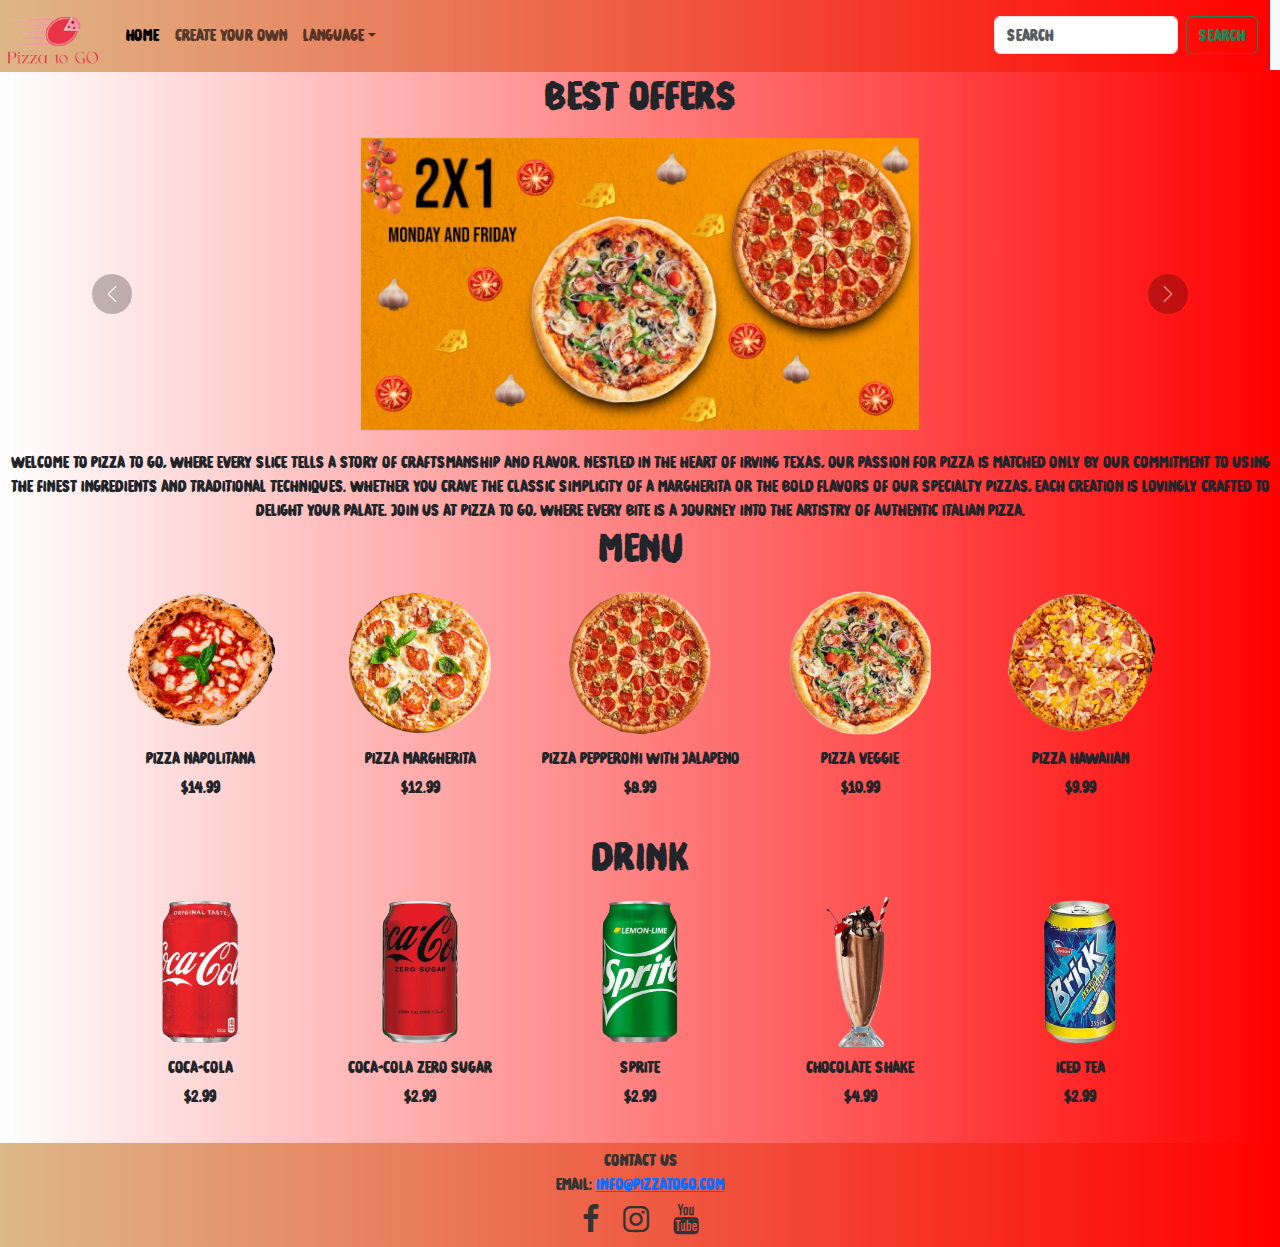
<file: Index/Index.html>
<!DOCTYPE html>
<html lang="en">
<head>
  <meta charset="UTF-8">
    <meta name="viewport" content="width=device-width, initial-scale=1.0">
    <link href="https://cdn.jsdelivr.net/npm/bootstrap@5.3.3/dist/css/bootstrap.min.css" rel="stylesheet" integrity="sha384-QWTKZyjpPEjISv5WaRU9OFeRpok6YctnYmDr5pNlyT2bRjXh0JMhjY6hW+ALEwIH" crossorigin="anonymous">
    <script src="https://cdn.jsdelivr.net/npm/bootstrap@5.3.3/dist/js/bootstrap.bundle.min.js" integrity="sha384-YvpcrYf0tY3lHB60NNkmXc5s9fDVZLESaAA55NDzOxhy9GkcIdslK1eN7N6jIeHz" crossorigin="anonymous"></script>
    <script src="https://ajax.googleapis.com/ajax/libs/jquery/2.1.1/jquery.min.js"></script>
    <link rel="stylesheet" href="https://cdnjs.cloudflare.com/ajax/libs/font-awesome/4.7.0/css/font-awesome.min.css">
    <link rel="stylesheet" href="style.css">
    <title>Pizza to Go</title>
</head>
<body>
  <nav class="navbar navbar-expand-lg navbar-light bg-light"> 
    <div class="container-fluid">
      <a class="navbar-brand" href="Index.html"><img src="/Image/Logo.jpg" alt="logo" width="100"></a> 
      <button class="navbar-toggler" type="button" data-bs-toggle="collapse" data-bs-target="#navbarSupportedContent" aria-controls="navbarSupportedContent" aria-expanded="false" aria-label="Toggle navigation">
        <span class="navbar-toggler-icon"></span>
      </button>
      <div class="collapse navbar-collapse" id="navbarSupportedContent">
        <ul class="navbar-nav me-auto mb-2 mb-lg-0">
          <li class="nav-item">
            <a class="nav-link active" aria-current="page" href="Index.html">Home</a>
          </li>
          <li class="nav-item">
            <a class="nav-link" href="Createyourown.html">Create your Own</a>
          </li>
          <li class="nav-item dropdown">
            <a class="nav-link dropdown-toggle" href="#" role="button" data-bs-toggle="dropdown" aria-expanded="false">Language</a>
            <ul class="dropdown-menu">
              <li><a class="dropdown-item" href="Indexspanish.html">Spanish</a></li>
              <li><a class="dropdown-item" href="Index.html">English</a></li>
            </ul>
          </li>
        </ul>
        <form class="d-flex" role="search">
          <input class="form-control me-2" type="search" placeholder="Search" aria-label="Search">
          <button class="btn btn-outline-success" type="submit">Search</button>
        </form>
      </div>
    </div>
  </nav>
  <div class="container">
    <h1 class="pop">Best offers</h1>
    <div class= "col-3 col-md-6 col-xl-12">
      <div id= "carouselExampleInterval" class= "carousel slide" data-bs-ride= "carousel">
        <div class="carousel-inner">
          <div class="carousel-item active">
            <img src="/Image/offer2.jpg" class="d-block w-50" alt="offer1">
          </div>
          <div class="carousel-item">
            <img src="/Image/offer3.jpg" class="d-block w-50" alt="offer2">
          </div>
          <div class="carousel-item">
            <img src="/Image/offer4.jpg" class="d-block w-50" alt="offer3">
          </div>
        </div>
        <button class="carousel-control-prev" type="button" data-bs-target="#carouselExampleInterval" data-bs-slide="prev">
          <span class="carousel-control-prev-icon" aria-hidden="true"></span>
          <span class="visually-hidden">Previous</span>
        </button>
        <button class="carousel-control-next" type="button" data-bs-target="#carouselExampleInterval" data-bs-slide="next">
          <span class="carousel-control-next-icon" aria-hidden="true"></span>
          <span class="visually-hidden">Next</span>
        </button>
      </div>
    </div>
  </div>
  <div class="container-menu">
    <div class="col-3 col-md-6 col-xl-12">
      <div class="intro">
        <p>Welcome to Pizza to Go, where every slice tells a story of craftsmanship and flavor. Nestled in the heart of Irving Texas, our passion for pizza is matched only by our commitment to using the finest ingredients and traditional techniques. Whether you crave the classic simplicity of a Margherita or the bold flavors of our specialty pizzas, each creation is lovingly crafted to delight your palate. Join us at Pizza to Go, where every bite is a journey into the artistry of authentic Italian pizza.</p>
      </div>
    </div>
  </div>
  <div class="container">
    <div class="col-3 col-md-6 col-xl-12">
      <h1 class="m">Menu</h1>
      <ul class="menu-list">
        <li>
          <img src="/Image/nap.jpg" alt="Pizza_1">
          <h3>Pizza Napolitana</h3>
          <h3> $14.99</h3>
        </li>
        <li>
          <img src="/Image/marg.jpg" alt="Pizza_2">
          <h3>Pizza Margherita</h3>
          <h3> $12.99</h3>
        </li>
        <li>
          <img src="/Image/pep.jpg" alt="Pizza_3">
          <h3>Pizza Pepperoni with jalapeno</h3>
          <h3> $8.99</h3>
        </li>
        <li>
          <img src="/Image/veg.jpg" alt="Pizza_4">
          <h3>Pizza Veggie</h3>
          <h3> $10.99</h3>
        </li>
        <li>
          <img src="/Image/haw.jpg" alt="Pizza_5">
          <h3>Pizza Hawaiian</h3>
          <h3> $9.99</h3>
        </li>
      </ul>
    </div>
  </div>
  <div class="container">
    <div class="col-3 col-md-6 col-xl-12">
      <div class="beverages">
        <h1>Drink</h1>
        <ul class="beverage-list">
          <li>
            <img src="/Image/coca.jpg" alt="Beverage 1">
            <h3>Coca-Cola</h3>
            <h3> $2.99</h3>
          </li>
          <li>
            <img src="/Image/zero.jpg" alt="Beverage 2">
            <h3>Coca-Cola Zero Sugar</h3>
            <h3> $2.99</h3>
          </li>
          <li>
            <img src="/Image/sprite.jpg" alt="Beverage 3">
            <h3>Sprite</h3>
            <h3> $2.99</h3>
          </li>
          <li>
            <img src="/Image/shake.jpg" alt="Beverage 4">
            <h3>Chocolate Shake</h3>
            <h3> $4.99</h3>
          </li>
          <li>
            <img src="/Image/te.jpg" alt="Beverage 5">
            <h3>Iced Tea</h3>
            <h3> $2.99</h3>
          </li>
        </ul>
      </div>
    </div>
  </div>
  <script src="https://formspree.io/js/formbutton-v1.min.js" defer></script>
  <script>
    window.formbutton = window.formbutton || function () { (formbutton.q = formbutton.q || []).push(arguments) };
    formbutton("create", {
      action: "https://formspree.io/f/xeojodjb",
      title: "How can we help?",
      fields: [
      {
        type: "text",
        label: "Name:",
        name: "Name",
        required: true,
        placeholder: "This field is mandatory"
      },
      {
        type: "text",
        label: "email:",
        name: "email",
        required: true,
        placeholder: "This field is mandatory"
      },
      {
        type: "textarea",
        label: "Message:",
        name: "message",
        placeholder: "What's in your mind",
      },
      { type: "submit" }
      ],
      styles: {
        title: {
          backgroundColor: "gradiant"
        },
        button: {
          backgroundColor: "transparent"
        }
      }
    });
  </script>

<footer class="footer">
  <div class="footer-content">
    <p>Contact us</p>
    <p>Email: <a href="mailto:info@pizzatogo.com">info@pizzatogo.com</a></p>
    <div class="social-links">
      <a href="https://facebook.com/pizzatogoo" target="_blank" class="social-icons"><i class="fa fa-facebook"></i></a>
      <a href="https://instagram.com/pizzatogoo" target="_blank" class="social-icons"><i class="fa fa-instagram"></i></a>
      <a href="https://youtube.com/pizzatogoo" target="_blank" class="social-icons"><i class="fa fa-youtube"></i></a>
    </div>
  </div>
</footer>
</body>
</html>
</file>
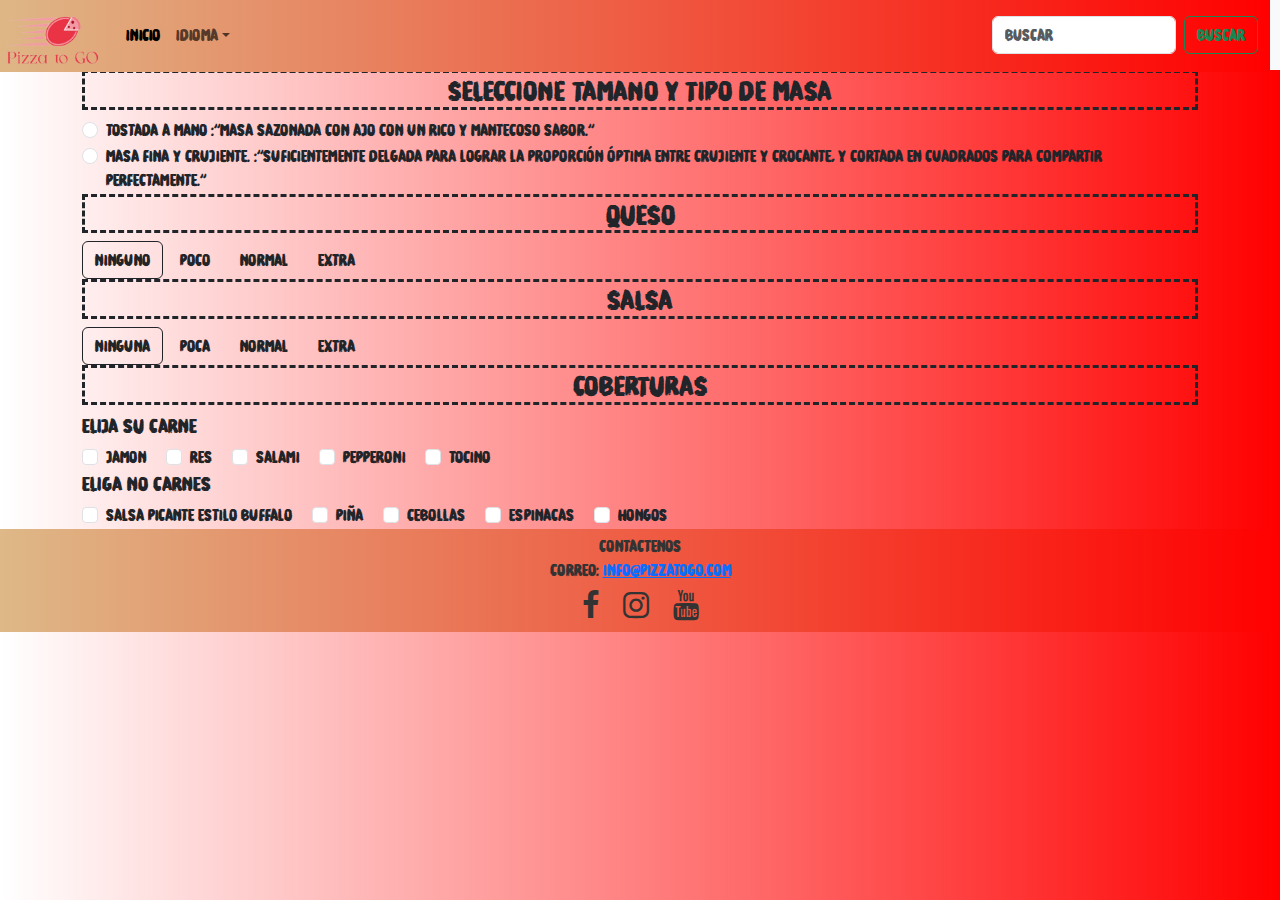
<file: Index/creaeltuyopropio.html>
<!DOCTYPE html>
<html lang="en">
 <head>
    <meta charset="UTF-8">
    <meta name="viewport" content="width=device-width, initial-scale=1.0">
    <link href="https://cdn.jsdelivr.net/npm/bootstrap@5.3.3/dist/css/bootstrap.min.css" rel="stylesheet" integrity="sha384-QWTKZyjpPEjISv5WaRU9OFeRpok6YctnYmDr5pNlyT2bRjXh0JMhjY6hW+ALEwIH" crossorigin="anonymous">
    <script src="https://cdn.jsdelivr.net/npm/bootstrap@5.3.3/dist/js/bootstrap.bundle.min.js" integrity="sha384-YvpcrYf0tY3lHB60NNkmXc5s9fDVZLESaAA55NDzOxhy9GkcIdslK1eN7N6jIeHz" crossorigin="anonymous"></script>
    <script src="https://ajax.googleapis.com/ajax/libs/jquery/2.1.1/jquery.min.js"></script>
    <link rel="stylesheet" href="https://cdnjs.cloudflare.com/ajax/libs/font-awesome/4.7.0/css/font-awesome.min.css">
    <link rel="stylesheet" href="style.css">
    <title>Crea tu propia pizza</title>
 </head>
 <body>
  <nav class="navbar navbar-expand-lg bg-body-tertiary">
    <div class="container-fluid">
      <a class="navbar-brand" href="#"><img src="/Image/Logo.jpg" width="100" alt="Pizza to Go Logo"></a>
      <button class="navbar-toggler" type="button" data-bs-toggle="collapse" data-bs-target="#navbarSupportedContent" aria-controls="navbarSupportedContent" aria-expanded="false" aria-label="Toggle navigation">
        <span class="navbar-toggler-icon"></span>
      </button>
      <div class="collapse navbar-collapse" id="navbarSupportedContent">
        <ul class="navbar-nav me-auto mb-2 mb-lg-0">
          <li class="nav-item">
            <a class="nav-link active" aria-current="page" href="Indexspanish.html">Inicio</a>
          </li>
          <li class="nav-item dropdown">
            <a class="nav-link dropdown-toggle" href="#" role="button" data-bs-toggle="dropdown" aria-expanded="false">Idioma</a>
          <ul class="dropdown-menu">
            <li><a class="dropdown-item" href="creaeltuyopropio.html">Español</a></li>
            <li><a class="dropdown-item" href="Createyourown.html">Ingles</a></li>
          </ul>
          </li>
        </ul>
        <form class="d-flex" role="search">
          <input class="form-control me-2" type="search" placeholder="Buscar" aria-label="Search">
          <button class="btn btn-outline-success" type="submit">Buscar</button>
        </form>
      </div>
    </div>
  </nav>
  <div class="container">
    <div class="row">
      <div class="col-3 col-md-6 col-xl-12">
        <h3 class="BOR">Seleccione tamano y tipo de masa</h3>
        <div class="form-check">
          <input class="form-check-input" type="radio" name="size-crust" id="handTossed" value="Hand Tossed">
          <label class="form-check-label" for="handTossed">
            Tostada a mano
            <span class="desc">:"Masa sazonada con ajo con un rico y mantecoso sabor."</span>
          </label>
        </div>
        <div class="form-check">
          <input class="form-check-input" type="radio" name="size-crust" id="crunchyThinCrust" value="Crunchy Thin Crust">
          <label class="form-check-label" for="crunchyThinCrust">
            Masa fina y crujiente.
            <span class="desc">:"Suficientemente delgada para lograr la proporción óptima entre crujiente y crocante, y cortada en cuadrados para compartir perfectamente."</span>
          </label>
        </div>
      </div>
      <div class= "cheese">
        <div class="col-3 col-md-6 col-xl-12">
        <h3 class="BOR">Queso</h3>
        <input type= "radio" class= "btn-check" name= "cheese" id= "cheeseNone" checked>
        <label class= "btn btna" for= "cheeseNone">Ninguno</label>
        <input type= "radio" class= "btn-check" name= "cheese" id= "cheeseLight">
        <label class= "btn btna" for= "cheeseLight">Poco</label>
        <input type= "radio" class= "btn-check" name= "cheese" id= "cheeseNormal">
        <label class= "btn btna" for= "cheeseNormal">Normal</label>
        <input type= "radio" class= "btn-check" name= "cheese" id= "cheeseExtra">
        <label class= "btn btna" for="cheeseExtra">Extra</label>
        </div>
      </div>
    </div>
  </div>
  <div class="container">
    <div class="row">
      <div class="col-3 col-md-6 col-xl-12">
        <div class="sauce">
          <h3 class="BOR">Salsa</h3>
          <input type="radio" class="btn-check" name="sauce" id="sauceNone" checked>
          <label class="btn btna" for="sauceNone">Ninguna</label>
          <input type="radio" class="btn-check" name="sauce" id="sauceLight">
          <label class="btn btna" for="sauceLight">Poca</label>
          <input type="radio" class="btn-check" name="sauce" id="sauceNormal">
          <label class="btn btna" for="sauceNormal">Normal</label>
          <input type="radio" class="btn-check" name="sauce" id="sauceExtra">
          <label class="btn btna" for="sauceExtra">Extra</label>
        </div>
      </div>
    </div>
  </div>
  <div class="container">
    <div class="row">
      <div class="col-3 col-md-6 col-xl-12">
        <div class="TOPPINGS">
          <h3 class="BOR">Coberturas</h3>
          <h5>Elija su carne</h5>
          <div class="form-check form-check-inline">
            <input class="form-check-input" type="checkbox" id="inlineCheckbox1" value="ham">
            <label class="form-check-label" for="inlineCheckbox1">Jamon</label>
          </div>
          <div class="form-check form-check-inline">
            <input class="form-check-input" type="checkbox" id="inlineCheckbox2" value="beef">
            <label class="form-check-label" for="inlineCheckbox2">Res</label>
          </div>
          <div class="form-check form-check-inline">
            <input class="form-check-input" type="checkbox" id="inlineCheckbox3" value="salami">
            <label class="form-check-label" for="inlineCheckbox3">Salami</label>
          </div>
          <div class="form-check form-check-inline">
            <input class="form-check-input" type="checkbox" id="inlineCheckbox4" value="pepperoni">
            <label class="form-check-label" for="inlineCheckbox4">Pepperoni</label>
          </div>
          <div class="form-check form-check-inline">
            <input class="form-check-input" type="checkbox" id="inlineCheckbox5" value="bacon">
            <label class="form-check-label" for="inlineCheckbox5">Tocino</label>
          </div>
        </div>
      </div>
    </div>
  </div>
  <div class="container">
    <div class="row">
      <div class="col-3 col-md-6 col-xl-12">
        <h5>Eliga no carnes</h5>
        <div class="form-check form-check-inline">
          <input class="form-check-input" type="checkbox" id="inlineCheckbox6" value="hotBuffaloSauce">
          <label class="form-check-label" for="inlineCheckbox6">Salsa picante estilo Buffalo</label>
        </div>
        <div class="form-check form-check-inline">
          <input class="form-check-input" type="checkbox" id="inlineCheckbox7" value="pineapple">
          <label class="form-check-label" for="inlineCheckbox7">Piña</label>
        </div>
        <div class="form-check form-check-inline">
          <input class="form-check-input" type="checkbox" id="inlineCheckbox8" value="onions">
          <label class="form-check-label" for="inlineCheckbox3">Cebollas</label>
        </div>
        <div class="form-check form-check-inline">
          <input class="form-check-input" type="checkbox" id="inlineCheckbox9" value="option3">
          <label class="form-check-label" for="inlineCheckbox3">Espinacas</label>
        </div>
        <div class="form-check form-check-inline">
          <input class="form-check-input" type="checkbox" id="inlineCheckbox10" value="option3">
          <label class="form-check-label" for="inlineCheckbox3">Hongos</label>
        </div>
      </div>
    </div>
  </div>
  <script src="https://formspree.io/js/formbutton-v1.min.js" defer></script>
  <script>
    window.formbutton = window.formbutton || function () { (formbutton.q = formbutton.q || []).push(arguments) };
    formbutton("create", {
      action: "https://formspree.io/f/xeojodjb",
      title: "¿Como le podemos ayudar?",
      fields: [
      {
        type: "text",
        label: "Nombre:",
        name: "Name",
        required: true,
        placeholder: "Este campo es mandatorio"
      },
      {
        type: "text",
        label: "Correo:",
        name: "email",
        required: true,
        placeholder: "Este campo es mandatorio"
      },
      {
        type: "textarea",
        label: "Mensaje:",
        name: "message",
        placeholder: "¿En que piensas?",
      },
      { type: "submit" }
      ],
      styles: {
        title: {
          backgroundColor: "gradiant"
        },
        button: {
          backgroundColor: "transparent"
        }
      }
    });
  </script>
   
  <footer class="footer">
    <div class="footer-content">
      <p>Contactenos</p>
      <p>Correo: <a href="mailto:info@pizzatogo.com">info@pizzatogo.com</a></p>
      <div class="social-links">
        <a href="https://facebook.com/pizzatogoo" target="_blank" class="social-icons"><i class="fa fa-facebook"></i></a>
        <a href="https://instagram.com/pizzatogoo" target="_blank" class="social-icons"><i class="fa fa-instagram"></i></a>
        <a href="https://youtube.com/pizzatogoo" target="_blank" class="social-icons"><i class="fa fa-youtube"></i></a>
      </div>
    </div>
  </footer>
</body> 
</html>
</file>
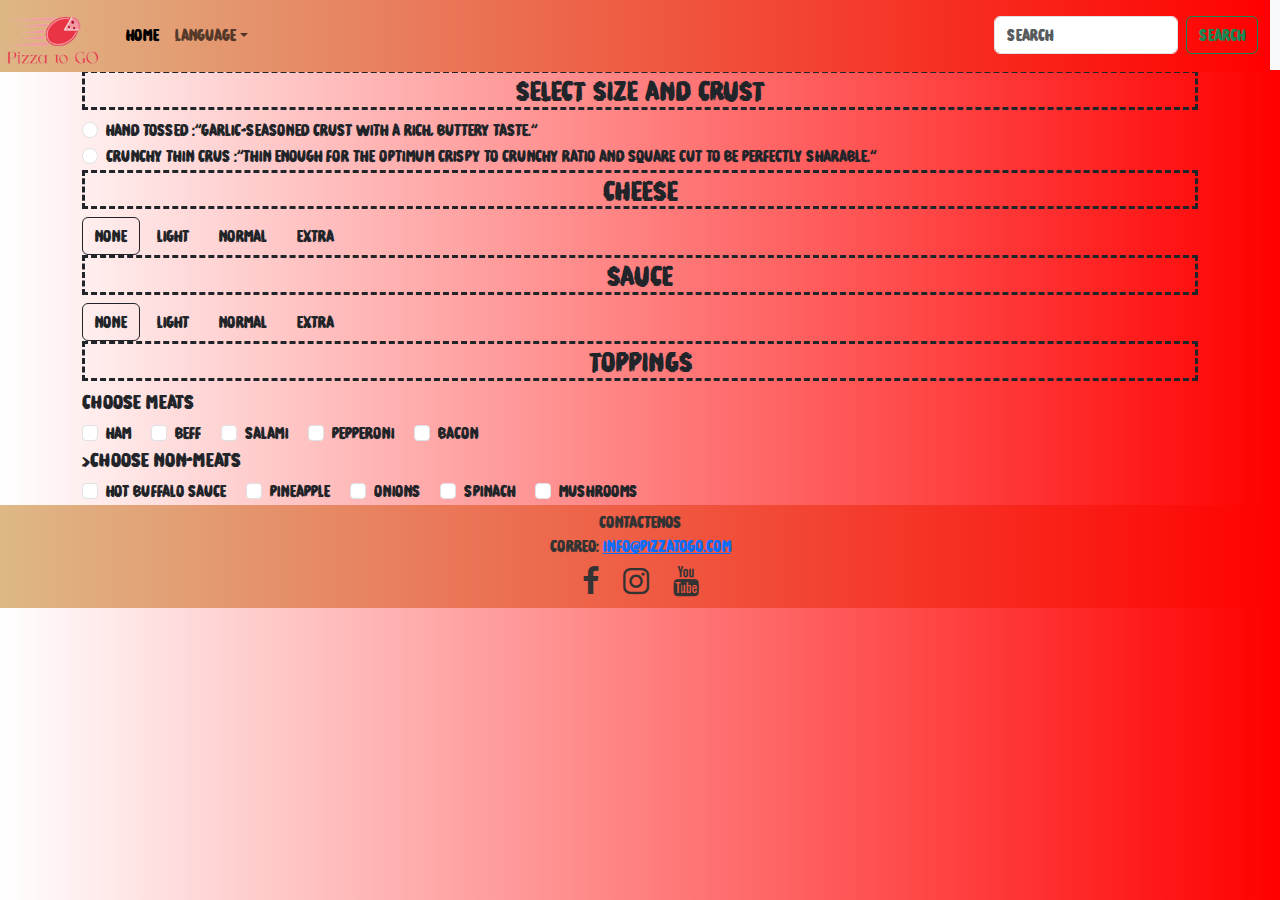
<file: Index/Createyourown.html>
<!DOCTYPE html>
<html lang="en">
 <head>
    <meta charset="UTF-8">
    <meta name="viewport" content="width=device-width, initial-scale=1.0">
    <link href="https://cdn.jsdelivr.net/npm/bootstrap@5.3.3/dist/css/bootstrap.min.css" rel="stylesheet" integrity="sha384-QWTKZyjpPEjISv5WaRU9OFeRpok6YctnYmDr5pNlyT2bRjXh0JMhjY6hW+ALEwIH" crossorigin="anonymous">
    <script src="https://cdn.jsdelivr.net/npm/bootstrap@5.3.3/dist/js/bootstrap.bundle.min.js" integrity="sha384-YvpcrYf0tY3lHB60NNkmXc5s9fDVZLESaAA55NDzOxhy9GkcIdslK1eN7N6jIeHz" crossorigin="anonymous"></script>
    <script src="https://ajax.googleapis.com/ajax/libs/jquery/2.1.1/jquery.min.js"></script>
    <link rel="stylesheet" href="https://cdnjs.cloudflare.com/ajax/libs/font-awesome/4.7.0/css/font-awesome.min.css">
    <link rel="stylesheet" href="style.css">
    <title>Make your own</title>
 </head>
 <body>
  <nav class="navbar navbar-expand-lg bg-body-tertiary">
    <div class="container-fluid">
      <a class="navbar-brand" href="#"><img src="/Image/Logo.jpg" width="100" alt="Pizza to Go Logo"></a>
      <button class="navbar-toggler" type="button" data-bs-toggle="collapse" data-bs-target="#navbarSupportedContent" aria-controls="navbarSupportedContent" aria-expanded="false" aria-label="Toggle navigation">
        <span class="navbar-toggler-icon"></span>
      </button>
      <div class="collapse navbar-collapse" id="navbarSupportedContent">
        <ul class="navbar-nav me-auto mb-2 mb-lg-0">
          <li class="nav-item">
            <a class="nav-link active" aria-current="page" href="Index.html">Home</a>
          </li>
          <li class="nav-item dropdown">
            <a class="nav-link dropdown-toggle" href="#" role="button" data-bs-toggle="dropdown" aria-expanded="false">Language</a>
          <ul class="dropdown-menu">
            <li><a class="dropdown-item" href="creaeltuyopropio.html">Spanish</a></li>
            <li><a class="dropdown-item" href="Createyourown.html">English</a></li>
          </ul>
          </li>
        </ul>
        <form class="d-flex" role="search">
          <input class="form-control me-2" type="search" placeholder="search" aria-label="Search">
          <button class="btn btn-outline-success" type="submit">Search</button>
        </form>
      </div>
    </div>
  </nav>
  <div class="container">
    <div class="row">
      <div class="col-3 col-md-6 col-xl-12">
        <h3 class="BOR">Select Size and Crust</h3>
        <div class="form-check">
          <input class="form-check-input" type="radio" name="size-crust" id="handTossed" value="Hand Tossed">
          <label class="form-check-label" for="handTossed">
            Hand Tossed
            <span class="desc">:"Garlic-seasoned crust with a rich, buttery taste."</span>
          </label>
        </div>
        <div class="form-check">
          <input class="form-check-input" type="radio" name="size-crust" id="crunchyThinCrust" value="Crunchy Thin Crust">
          <label class="form-check-label" for="crunchyThinCrust">
            Crunchy Thin Crus
            <span class="desc">:"Thin enough for the optimum crispy to crunchy ratio and square cut to be perfectly sharable."</span>
          </label>
        </div>
      </div>
      <div class= "cheese">
        <div class="col-3 col-md-6 col-xl-12">
        <h3 class="BOR">Cheese</h3>
        <input type= "radio" class= "btn-check" name= "cheese" id= "cheeseNone" checked>
        <label class= "btn btna" for= "cheeseNone">None</label>
        <input type= "radio" class= "btn-check" name= "cheese" id= "cheeseLight">
        <label class= "btn btna" for= "cheeseLight">Light</label>
        <input type= "radio" class= "btn-check" name= "cheese" id= "cheeseNormal">
        <label class= "btn btna" for= "cheeseNormal">Normal</label>
        <input type= "radio" class= "btn-check" name= "cheese" id= "cheeseExtra">
        <label class= "btn btna" for="cheeseExtra">Extra</label>
        </div>
      </div>
    </div>
  </div>
  <div class="container">
    <div class="row">
      <div class="col-3 col-md-6 col-xl-12">
        <div class="sauce">
          <h3 class="BOR">Sauce</h3>
          <input type="radio" class="btn-check" name="sauce" id="sauceNone" checked>
          <label class="btn btna" for="sauceNone">None</label>
          <input type="radio" class="btn-check" name="sauce" id="sauceLight">
          <label class="btn btna" for="sauceLight">Light</label>
          <input type="radio" class="btn-check" name="sauce" id="sauceNormal">
          <label class="btn btna" for="sauceNormal">Normal</label>
          <input type="radio" class="btn-check" name="sauce" id="sauceExtra">
          <label class="btn btna" for="sauceExtra">Extra</label>
        </div>
      </div>
    </div>
  </div>
  <div class="container">
    <div class="row">
      <div class="col-3 col-md-6 col-xl-12">
        <div class="TOPPINGS">
          <h3 class="BOR">Toppings</h3>
          <h5>Choose Meats</h5>
          <div class="form-check form-check-inline">
            <input class="form-check-input" type="checkbox" id="inlineCheckbox1" value="ham">
            <label class="form-check-label" for="inlineCheckbox1">Ham</label>
          </div>
          <div class="form-check form-check-inline">
            <input class="form-check-input" type="checkbox" id="inlineCheckbox2" value="beef">
            <label class="form-check-label" for="inlineCheckbox2">Beff</label>
          </div>
          <div class="form-check form-check-inline">
            <input class="form-check-input" type="checkbox" id="inlineCheckbox3" value="salami">
            <label class="form-check-label" for="inlineCheckbox3">Salami</label>
          </div>
          <div class="form-check form-check-inline">
            <input class="form-check-input" type="checkbox" id="inlineCheckbox4" value="pepperoni">
            <label class="form-check-label" for="inlineCheckbox4">Pepperoni</label>
          </div>
          <div class="form-check form-check-inline">
            <input class="form-check-input" type="checkbox" id="inlineCheckbox5" value="bacon">
            <label class="form-check-label" for="inlineCheckbox5">Bacon</label>
          </div>
        </div>
      </div>
    </div>
  </div>
  <div class="container">
    <div class="row">
      <div class="col-3 col-md-6 col-xl-12">
        <h5>>Choose Non-meats</h5>
        <div class="form-check form-check-inline">
          <input class="form-check-input" type="checkbox" id="inlineCheckbox6" value="hotBuffaloSauce">
          <label class="form-check-label" for="inlineCheckbox6">Hot Buffalo Sauce</label>
        </div>
        <div class="form-check form-check-inline">
          <input class="form-check-input" type="checkbox" id="inlineCheckbox7" value="pineapple">
          <label class="form-check-label" for="inlineCheckbox7">Pineapple</label>
        </div>
        <div class="form-check form-check-inline">
          <input class="form-check-input" type="checkbox" id="inlineCheckbox8" value="onions">
          <label class="form-check-label" for="inlineCheckbox3">Onions</label>
        </div>
        <div class="form-check form-check-inline">
          <input class="form-check-input" type="checkbox" id="inlineCheckbox9" value="option3">
          <label class="form-check-label" for="inlineCheckbox3">Spinach</label>
        </div>
        <div class="form-check form-check-inline">
          <input class="form-check-input" type="checkbox" id="inlineCheckbox10" value="option3">
          <label class="form-check-label" for="inlineCheckbox3">Mushrooms</label>
        </div>
      </div>
    </div>
  </div>
  <script src="https://formspree.io/js/formbutton-v1.min.js" defer></script>
  <script>
    window.formbutton = window.formbutton || function () { (formbutton.q = formbutton.q || []).push(arguments) };
    formbutton("create", {
      action: "https://formspree.io/f/xeojodjb",
      title: "How can we help?",
      fields: [
      {
        type: "text",
        label: "Name:",
        name: "Name",
        required: true,
        placeholder: "This field is mandatory"
      },
      {
        type: "text",
        label: "email:",
        name: "email",
        required: true,
        placeholder: "This field is mandatory"
      },
      {
        type: "textarea",
        label: "Message:",
        name: "message",
        placeholder: "What's in your mind",
      },
      { type: "submit" }
      ],
      styles: {
        title: {
          backgroundColor: "gradiant"
        },
        button: {
          backgroundColor: "transparent"
        }
      }
    });
  </script>
   
  <footer class="footer">
    <div class="footer-content">
      <p>Contactenos</p>
      <p>Correo: <a href="mailto:info@pizzatogo.com">info@pizzatogo.com</a></p>
      <div class="social-links">
        <a href="https://facebook.com/pizzatogoo" target="_blank" class="social-icons"><i class="fa fa-facebook"></i></a>
        <a href="https://instagram.com/pizzatogoo" target="_blank" class="social-icons"><i class="fa fa-instagram"></i></a>
        <a href="https://youtube.com/pizzatogoo" target="_blank" class="social-icons"><i class="fa fa-youtube"></i></a>
      </div>
    </div>
  </footer>
</body> 
</html>
</file>
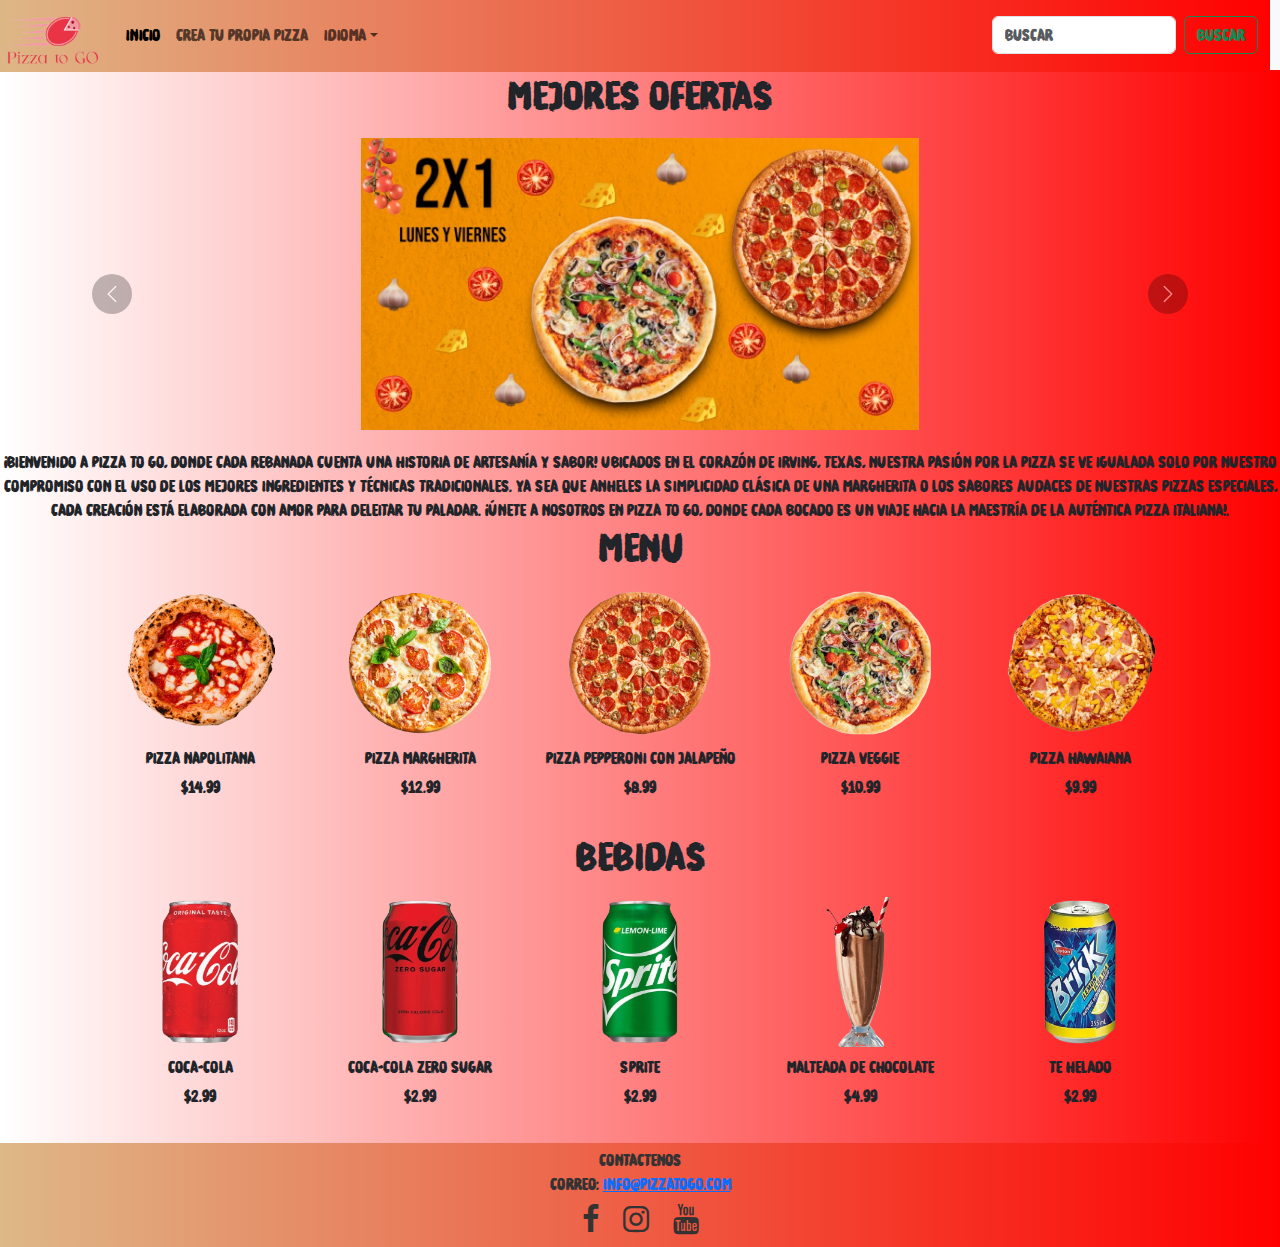
<file: Index/Indexspanish.html>
<!DOCTYPE html>
<html lang="en">
<head>
  <meta charset="UTF-8">
    <meta name="viewport" content="width=device-width, initial-scale=1.0">
    <link href="https://cdn.jsdelivr.net/npm/bootstrap@5.3.3/dist/css/bootstrap.min.css" rel="stylesheet" integrity="sha384-QWTKZyjpPEjISv5WaRU9OFeRpok6YctnYmDr5pNlyT2bRjXh0JMhjY6hW+ALEwIH" crossorigin="anonymous">
    <script src="https://cdn.jsdelivr.net/npm/bootstrap@5.3.3/dist/js/bootstrap.bundle.min.js" integrity="sha384-YvpcrYf0tY3lHB60NNkmXc5s9fDVZLESaAA55NDzOxhy9GkcIdslK1eN7N6jIeHz" crossorigin="anonymous"></script>
    <script src="https://ajax.googleapis.com/ajax/libs/jquery/2.1.1/jquery.min.js"></script>
    <link rel="stylesheet" href="https://cdnjs.cloudflare.com/ajax/libs/font-awesome/4.7.0/css/font-awesome.min.css">
    <link rel="stylesheet" href="style.css">
    <title>Pizza to Go</title>
</head>
<body>
  <nav class="navbar navbar-expand-lg navbar-light bg-light"> 
    <div class="container-fluid">
      <a class="navbar-brand" href="Index.html"><img src="/Image/Logo.jpg" alt="logo" width="100"></a> 
      <button class="navbar-toggler" type="button" data-bs-toggle="collapse" data-bs-target="#navbarSupportedContent" aria-controls="navbarSupportedContent" aria-expanded="false" aria-label="Toggle navigation">
        <span class="navbar-toggler-icon"></span>
      </button>
      <div class="collapse navbar-collapse" id="navbarSupportedContent">
        <ul class="navbar-nav me-auto mb-2 mb-lg-0">
          <li class="nav-item">
            <a class="nav-link active" aria-current="page" href="Indexspanish.html">Inicio</a>
          </li>
          <li class="nav-item">
            <a class="nav-link" href="creaeltuyopropio.html">Crea tu propia pizza</a>
          </li>
          <li class="nav-item dropdown">
            <a class="nav-link dropdown-toggle" href="#" role="button" data-bs-toggle="dropdown" aria-expanded="false">Idioma</a>
            <ul class="dropdown-menu">
              <li><a class="dropdown-item" href="Indexspanish.html">Español</a></li>
              <li><a class="dropdown-item" href="Index.html">Ingles</a></li>
            </ul>
          </li>
        </ul>
        <form class="d-flex" role="search">
          <input class="form-control me-2" type="search" placeholder="Buscar" aria-label="Search">
          <button class="btn btn-outline-success" type="submit">Buscar</button>
        </form>
      </div>
    </div>
  </nav>
  <div class="container">
    <h1 class="pop">Mejores ofertas</h1>
    <div class="col-3 col-md-6 col-xl-12">
      <div id= "carouselExampleInterval" class= "carousel slide" data-bs-ride= "carousel">
        <div class="carousel-inner">
          <div class="carousel-item active">
            <img src="/Image/offer1.jpg" class="d-block w-50" alt="offer1">
          </div>
          <div class="carousel-item">
            <img src="/Image/oferta.jpg" class="d-block w-50" alt="offer2">
          </div>
          <div class="carousel-item">
            <img src="/Image/oferta2.jpg" class="d-block w-50" alt="offer3">
          </div>
        </div>
        <button class="carousel-control-prev" type="button" data-bs-target="#carouselExampleInterval" data-bs-slide="prev">
          <span class="carousel-control-prev-icon" aria-hidden="true"></span>
          <span class="visually-hidden">Previous</span>
        </button>
        <button class="carousel-control-next" type="button" data-bs-target="#carouselExampleInterval" data-bs-slide="next">
          <span class="carousel-control-next-icon" aria-hidden="true"></span>
          <span class="visually-hidden">Next</span>
        </button>
      </div>
    </div>
  </div>
  <div class="container-menu">
    <div class="col-3 col-md-6 col-xl-12">
      <div class="intro">
        <p>¡Bienvenido a Pizza to Go, donde cada rebanada cuenta una historia de artesanía y sabor! Ubicados en el corazón de Irving, Texas, nuestra pasión por la pizza se ve igualada solo por nuestro compromiso con el uso de los mejores ingredientes y técnicas tradicionales. Ya sea que anheles la simplicidad clásica de una Margherita o los sabores audaces de nuestras pizzas especiales, cada creación está elaborada con amor para deleitar tu paladar. ¡Únete a nosotros en Pizza to Go, donde cada bocado es un viaje hacia la maestría de la auténtica pizza italiana!.</p>
      </div>
    </div>
  </div>
  <div class="container">
    <div class="col-3 col-md-6 col-xl-12">
      <h1 class="m">Menu</h1>
      <ul class="menu-list">
        <li>
          <img src="/Image/nap.jpg" alt="Pizza_1">
          <h3>Pizza Napolitana</h3>
          <h3> $14.99</h3>
        </li>
        <li>
          <img src="/Image/marg.jpg" alt="Pizza_2">
          <h3>Pizza Margherita</h3>
          <h3> $12.99</h3>
        </li>
        <li>
          <img src="/Image/pep.jpg" alt="Pizza_3">
          <h3>Pizza Pepperoni con jalapeño</h3>
          <h3> $8.99</h3>
        </li>
        <li>
          <img src="/Image/veg.jpg" alt="Pizza_4">
          <h3>Pizza Veggie</h3>
          <h3> $10.99</h3>
        </li>
        <li>
          <img src="/Image/haw.jpg" alt="Pizza_5">
          <h3>Pizza Hawaiana</h3>
          <h3> $9.99</h3>
        </li>
      </ul>
    </div>
  </div>
  <div class="container">
    <div class="col-3 col-md-6 col-xl-12">
      <div class="beverages">
        <h1>Bebidas</h1>
        <ul class="beverage-list">
          <li>
            <img src="/Image/coca.jpg" alt="Beverage 1">
            <h3>Coca-Cola</h3>
            <h3> $2.99</h3>
          </li>
          <li>
            <img src="/Image/zero.jpg" alt="Beverage 2">
            <h3>Coca-Cola Zero Sugar</h3>
            <h3> $2.99</h3>
          </li>
          <li>
            <img src="/Image/sprite.jpg" alt="Beverage 3">
            <h3>Sprite</h3>
            <h3> $2.99</h3>
          </li>
          <li>
            <img src="/Image/shake.jpg" alt="Beverage 4">
            <h3>Malteada de chocolate</h3>
            <h3> $4.99</h3>
          </li>
          <li>
            <img src="/Image/te.jpg" alt="Beverage 5">
            <h3>Te helado</h3>
            <h3> $2.99</h3>
          </li>
        </ul>
      </div>
    </div>
  </div>
  <script src="https://formspree.io/js/formbutton-v1.min.js" defer></script>
  <script>
    window.formbutton = window.formbutton || function () { (formbutton.q = formbutton.q || []).push(arguments) };
    formbutton("create", {
      action: "https://formspree.io/f/xeojodjb",
      title: "¿Como podemos ayudarle?",
      fields: [
      {
        type: "text",
        label: "Nombre:",
        name: "Nombre",
        required: true,
        placeholder: "Este campo es mandatorio"
      },
      {
        type: "text",
        label: "Correo:",
        name: "Correo",
        required: true,
        placeholder: "Este campo es mandatorio"
      },
      {
        type: "textarea",
        label: "Mensaje:",
        name: "mensaje",
        placeholder: "Este campo es mandatorio",
      },
      { type: "submit" }
      ],
      styles: {
        title: {
          backgroundColor: "gradiant"
        },
        button: {
          backgroundColor: "transparent"
        }
      }
    });
  </script>
  <footer class="footer">
    <div class="footer-content">
      <p>Contactenos</p>
      <p>Correo: <a href="mailto:info@pizzatogo.com">info@pizzatogo.com</a></p>
      <div class="social-links">
        <a href="https://facebook.com/pizzatogoo" target="_blank" class="social-icons"><i class="fa fa-facebook"></i></a>
        <a href="https://instagram.com/pizzatogoo" target="_blank" class="social-icons"><i class="fa fa-instagram"></i></a>
        <a href="https://youtube.com/pizzatogoo" target="_blank" class="social-icons"><i class="fa fa-youtube"></i></a>
      </div>
    </div>
  </footer>
</body>
</html>
</file>
<file: Index/style.css>
* {
    margin: 0;
    padding: 0;
    box-sizing: border-box;
    font-family: 'Pizza', Courier, monospace;
}
.container-fluid {
    background-color: burlywood;
    background-image: linear-gradient(to right, rgba(255,0,0,0), rgba(255,0,0,1));
    margin: -10px;
}
body {
  background-image: linear-gradient(to right, rgba(255,0,0,0), rgba(255,0,0,1));
}

@font-face {
    font-family: pizza;
    src: url(FoodDelight-7OP7E.ttf);
}
.carousel-container {
  position: relative;
  height: 70vh; 
  margin-top: 20px; 
}

.carousel-item {
  position:relative;
  text-align: center; 
}

.carousel-item img {
  max-width: 180%;
  height: max-content;
  display: block; 
  margin: 0 auto;
  margin-bottom: 20px; 
}

.pop {
  text-align: center;
  margin-bottom: 20px;
}

.carousel-control-prev, .carousel-control-next {
  position: absolute;
  top: 50%;
  transform: translateY(-50%);
  width: 40px; 
  height: 40px; 
  background-color: rgba(0, 0, 0, 0.5); 
  border: none;
  border-radius: 50%;
  z-index: 1; 
}

.carousel-control-prev {
  left: 10px; 
}

.carousel-control-next {
  right: 10px;
}

.carousel-control-prev-icon, .carousel-control-next-icon {
  width: 20px; 
  height: 20px;
}

p {
  margin: 0;
  padding: 0;
  text-align: center;
}
.menu, .beverages {
  text-align: center;
  margin-bottom: 20px;
}

.menu-list, .beverage-list {
  list-style-type: none;
  padding: 0;
  display: flex; 
  flex-wrap: wrap;
  justify-content: center; 
}

.menu-list li, .beverage-list li {
  flex-basis: 200px;
  margin: 10px;
  text-align: center;
}

.menu-list li img, .beverage-list li img {
  max-width: 150px; 
  height: auto;
  background-color: transparent;
}

.menu-list li h3, .beverage-list li h3 {
  margin-top: 10px;
  font-size: 16px;
}
.BOR {
  border-style: dashed;
  text-align: center;
}
.btna {
  font-family: 'Pizza', Courier, monospace;
}
.m {
  text-align:  center;
}
.footer {
  background-image: linear-gradient(to right, rgba(255,0,0,0), rgba(255,0,0,1));
}
 /* Styling for the footer */
 .footer {
  background-color: burlywood;
  background-image: linear-gradient(to right, rgba(255,0,0,0), rgba(255,0,0,1));
  padding: 5px 0;
  text-align: center;
  color: #333;
  position: relative;
  bottom: 0;
  width: 100%;
}

.footer-content {
  font-size: 1.0rem;
}
.social-links a {
  display: inline-block;
  margin: 0 10px;
  color: #333; 
  text-decoration: none;
  transition: color 0.3s ease;
}
.social-links a:hover {
  color: #E53935; 
}
.social-icons {
  font-size: 1.9rem;
}
</file>
